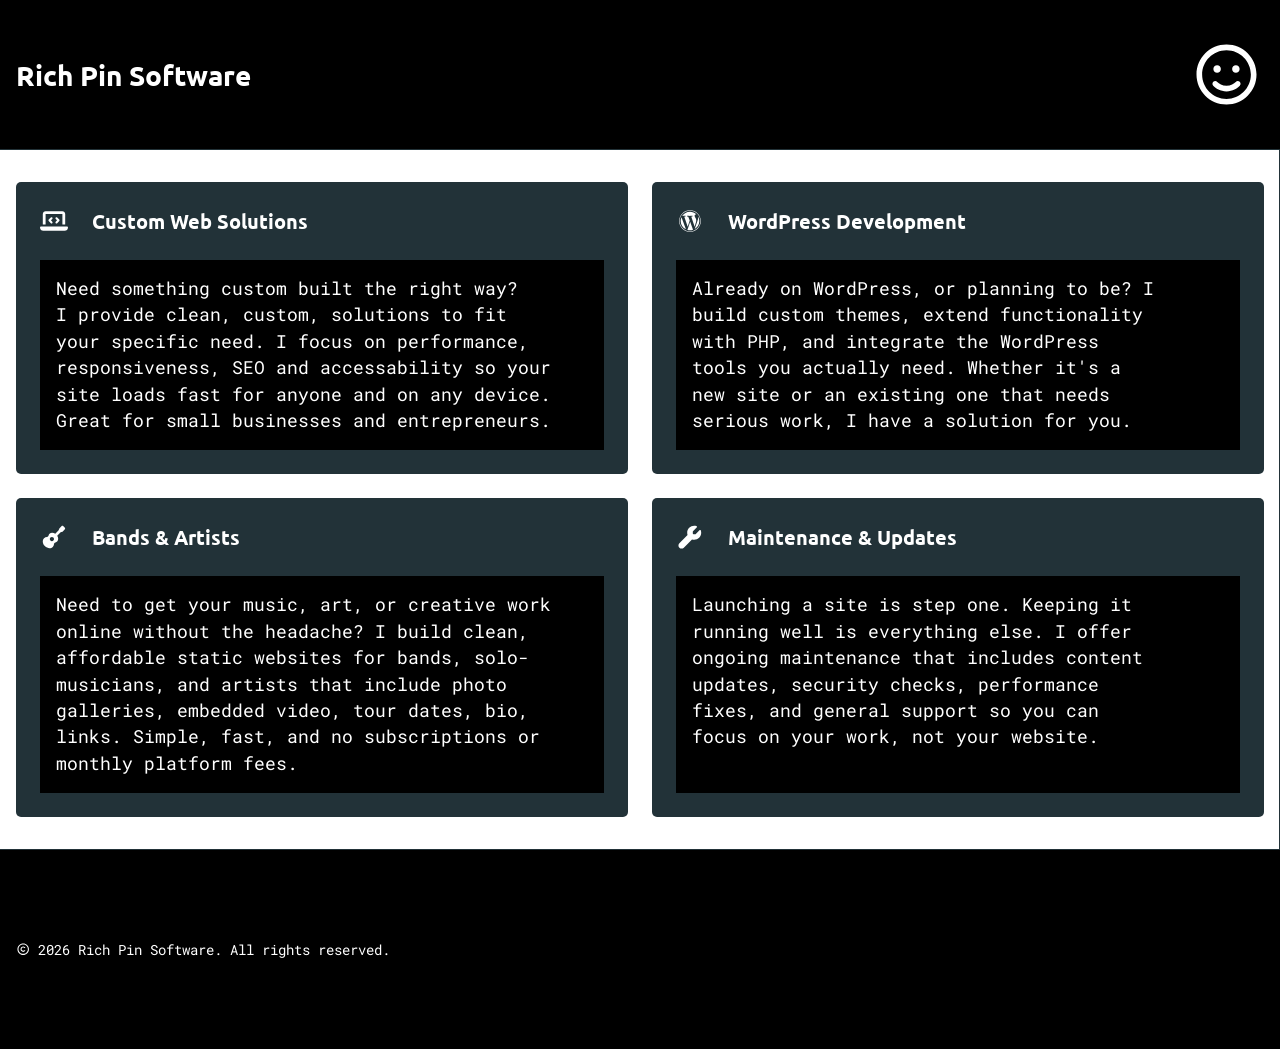
<file: index.html>
<!--
  * Copyright (c) 2026 Rich Pin Software. All rights reserved.
  *
  * Author: Richard Pinegar | Rich Pin Software
  * URL: https://richpinsoftware.com
  * Date: April 2026
  * Version: 1.0
  * Site Info: Rich Pin Software Official Website
  * Content: Home Page
-->

<!DOCTYPE html>
<html lang="en">
<head>
  <meta charset="UTF-8" />
  <meta name="viewport" content="width=device-width, initial-scale=1" />
  <meta name="description" content="Rich Pin Software — Premium Web Solutions from an experienced software developer." />
  <meta property="og:type" content="website" />
  <meta property="og:url" content="https://richpinsoftware.com/" />
  <meta property="og:title" content="Rich Pin Software" />
  <meta property="og:description" content="Rich Pin Software — Premium Web Solutions from an experienced software developer." />
  <meta property="og:image" content="https://richpinsoftware.com/assets/images/rich-pin-software_og-image.png" />
  <title>Rich Pin Software - Home</title><!-- page title -->
  <link rel="shortcut icon" href="/assets/images/favicon.ico" type="image/x-icon"><!-- favicon -->
  <link rel="stylesheet" href="/style.css" />
  <link rel="stylesheet" href="/assets/css/global.css">
  <link rel="stylesheet" href="/assets/css/fonts.css">
  <link rel="stylesheet" href="/assets/css/layout.css">
  <link rel="stylesheet" href="/assets/css/theme.css">
  <link rel="stylesheet" href="/assets/css/state.css">
</head>
<body>
  <header>
    <div class="wrapper">
      <h1>
        <a href="https://richpinsoftware.com">Rich Pin Software</a>
      </h1>
      <button 
        type="button"
        class="nav-button" 
        aria-controls="navigation_dropdown"
        aria-label="Menu"
        aria-expanded="false">
        <svg xmlns="http://www.w3.org/2000/svg" viewBox="0 0 640 640" aria-hidden="true" focusable="false">
          <!--!Font Awesome Free v7.2.0 by @fontawesome - https://fontawesome.com License - https://fontawesome.com/license/free Copyright 2026 Fonticons, Inc.-->
          <path d="M528 320C528 205.1 434.9 112 320 112C205.1 112 112 205.1 112 320C112 434.9 205.1 528 320 528C434.9 528 528 434.9 528 320zM64 320C64 178.6 178.6 64 320 64C461.4 64 576 178.6 576 320C576 461.4 461.4 576 320 576C178.6 576 64 461.4 64 320zM241.3 383.4C256.3 399 282.4 416 320 416C357.6 416 383.7 399 398.7 383.4C407.9 373.8 423.1 373.5 432.6 382.7C442.1 391.9 442.5 407.1 433.3 416.6C411.2 439.6 373.3 464 320 464C266.7 464 228.8 439.6 206.7 416.6C197.5 407 197.8 391.8 207.4 382.7C217 373.6 232.2 373.8 241.3 383.4zM208 272C208 254.3 222.3 240 240 240C257.7 240 272 254.3 272 272C272 289.7 257.7 304 240 304C222.3 304 208 289.7 208 272zM400 240C417.7 240 432 254.3 432 272C432 289.7 417.7 304 400 304C382.3 304 368 289.7 368 272C368 254.3 382.3 240 400 240z"/>
        </svg>
        <svg xmlns="http://www.w3.org/2000/svg" viewBox="0 0 640 640" aria-hidden="true" focusable="false">
          <!--!Font Awesome Free v7.2.0 by @fontawesome - https://fontawesome.com License - https://fontawesome.com/license/free Copyright 2026 Fonticons, Inc.-->
          <path d="M528 320C528 205.1 434.9 112 320 112C205.1 112 112 205.1 112 320C112 434.9 205.1 528 320 528C434.9 528 528 434.9 528 320zM64 320C64 178.6 178.6 64 320 64C461.4 64 576 178.6 576 320C576 461.4 461.4 576 320 576C178.6 576 64 461.4 64 320zM436.2 366.3C448 362.7 459.9 372.4 455.8 384.1C436 440 382.7 480.1 320 480.1C257.3 480.1 204 440.1 184.2 384.2C180.1 372.6 192 362.8 203.8 366.4C238.5 377 278 382.9 319.9 382.9C361.9 382.9 401.4 376.9 436.2 366.3zM240 244C224.5 244 212 256.5 212 272L212 280C212 291 203 300 192 300C181 300 172 291 172 280L172 272C172 234.4 202.4 204 240 204C277.6 204 308 234.4 308 272L308 280C308 291 299 300 288 300C277 300 268 291 268 280L268 272C268 256.5 255.5 244 240 244zM372 272L372 280C372 291 363 300 352 300C341 300 332 291 332 280L332 272C332 234.4 362.4 204 400 204C437.6 204 468 234.4 468 272L468 280C468 291 459 300 448 300C437 300 428 291 428 280L428 272C428 256.5 415.5 244 400 244C384.5 244 372 256.5 372 272z"/>
        </svg>
      </button>
    </div>
  </header>
  <main id="home">
    <div class="wrapper">
      <div class="card-grid">
        <article class="card">
          <svg xmlns="http://www.w3.org/2000/svg" viewBox="0 0 640 640">
            <!--!Font Awesome Free v7.2.0 by @fontawesome - https://fontawesome.com License - https://fontawesome.com/license/free Copyright 2026 Fonticons, Inc.-->
            <path d="M64 160C64 124.7 92.7 96 128 96L512 96C547.3 96 576 124.7 576 160L576 400L512 400L512 160L128 160L128 400L64 400L64 160zM0 467.2C0 456.6 8.6 448 19.2 448L620.8 448C631.4 448 640 456.6 640 467.2C640 509.6 605.6 544 563.2 544L76.8 544C34.4 544 0 509.6 0 467.2zM281 273L250 304L281 335C290.4 344.4 290.4 359.6 281 368.9C271.6 378.2 256.4 378.3 247.1 368.9L199.1 320.9C189.7 311.5 189.7 296.3 199.1 287L247.1 239C256.5 229.6 271.7 229.6 281 239C290.3 248.4 290.4 263.6 281 272.9zM393 239L441 287C450.4 296.4 450.4 311.6 441 320.9L393 368.9C383.6 378.3 368.4 378.3 359.1 368.9C349.8 359.5 349.7 344.3 359.1 335L390.1 304L359.1 273C349.7 263.6 349.7 248.4 359.1 239.1C368.5 229.8 383.7 229.7 393 239.1z"/>
          </svg>
          <h3>Custom Web Solutions</h3>
          <p>Need something custom built the right way? I provide clean, custom, solutions to fit your specific need. I focus on performance, responsiveness, SEO and accessability so your site loads fast for anyone and on any device. Great for small businesses and entrepreneurs.</p>
        </article>
        <article class="card">
          <svg xmlns="http://www.w3.org/2000/svg" viewBox="0 0 640 640">
            <!--!Font Awesome Free v7.2.0 by @fontawesome - https://fontawesome.com License - https://fontawesome.com/license/free Copyright 2026 Fonticons, Inc.-->
            <path d="M125.7 233.4L227.2 511.4C156.2 477 107.3 404.2 107.3 320C107.3 289.1 113.9 259.9 125.7 233.4zM463.6 309.3C463.6 283 454.2 264.8 446.1 250.6C435.3 233.1 425.2 218.2 425.2 200.7C425.2 181.1 440 162.9 460.9 162.9C461.8 162.9 462.7 163 463.7 163.1C425.8 128.4 375.4 107.2 320 107.2C245.7 107.2 180.3 145.3 142.2 203.1C147.2 203.3 151.9 203.4 155.9 203.4C178.1 203.4 212.6 200.7 212.6 200.7C224.1 200 225.4 216.9 214 218.2C214 218.2 202.5 219.5 189.7 220.2L267.2 450.6L313.8 311L280.7 220.2C269.2 219.5 258.4 218.2 258.4 218.2C246.9 217.5 248.3 200 259.7 200.7C259.7 200.7 294.8 203.4 315.7 203.4C337.9 203.4 372.4 200.7 372.4 200.7C383.9 200 385.2 216.9 373.8 218.2C373.8 218.2 362.3 219.5 349.5 220.2L426.4 448.9L447.6 378C456.6 348.6 463.6 327.5 463.6 309.3zM323.7 338.6L259.9 524.1C279 529.7 299.1 532.8 320 532.8C344.8 532.8 368.5 528.5 390.6 520.7C390 519.8 389.5 518.8 389.1 517.8L323.7 338.6zM506.7 217.9C507.6 224.7 508.1 231.9 508.1 239.8C508.1 261.4 504.1 285.6 491.9 316L426.9 503.9C490.2 467 532.7 398.5 532.7 320C532.7 283 523.3 248.2 506.7 217.9zM72 320C72 183 183 72 320 72C457 72 568 183 568 320C568 457 457 568 320 568C183 568 72 457 72 320zM556.6 320C556.6 189.3 450.7 83.4 320 83.4C189.3 83.4 83.4 189.3 83.4 320C83.4 450.7 189.3 556.6 320 556.6C450.7 556.6 556.6 450.7 556.6 320z"/>
          </svg>
          <h3>WordPress Development</h3>
          <p>Already on WordPress, or planning to be? I build custom themes, extend functionality with PHP, and integrate the WordPress tools you actually need. Whether it's a new site or an existing one that needs serious work, I have a solution for you.</p>
        </article>
        <article class="card">
          <svg xmlns="http://www.w3.org/2000/svg" viewBox="0 0 640 640">
            <!--!Font Awesome Free v7.2.0 by @fontawesome - https://fontawesome.com License - https://fontawesome.com/license/free Copyright 2026 Fonticons, Inc.-->
            <path d="M529 71C519.6 61.6 504.4 61.6 495.1 71L447 119C444.6 121.4 442.7 124.3 441.5 127.5L426.1 168.5L348.6 246.1C303.5 216.7 249.3 215.9 217.6 247.7C206.6 258.7 199.6 272.3 196.2 287.3C192.5 303.9 177.1 318 160.1 318.9C134.5 320.2 110.8 329.6 92.8 347.5C48 392.3 56.4 473.3 111.5 528.4C166.6 583.5 247.6 592 292.4 547.2C310.3 529.3 319.8 505.5 321 479.9C321.9 462.9 336 447.6 352.6 443.8C367.6 440.4 381.2 433.3 392.2 422.4C424 390.6 423.2 336.5 393.8 291.4L471.4 213.8L512.4 198.4C515.6 197.2 518.5 195.3 520.9 192.9L568.9 144.9C578.3 135.5 578.3 120.3 568.9 111L529 71zM272 320C298.5 320 320 341.5 320 368C320 394.5 298.5 416 272 416C245.5 416 224 394.5 224 368C224 341.5 245.5 320 272 320z"/>
          </svg>
          <h3>Bands & Artists</h3>
          <p>Need to get your music, art, or creative work online without the headache? I build clean, affordable static websites for bands, solo-musicians, and artists that include photo galleries, embedded video, tour dates, bio, links. Simple, fast, and no subscriptions or monthly platform fees.</p>
        </article>
        <article class="card">
          <svg xmlns="http://www.w3.org/2000/svg" viewBox="0 0 640 640">
            <!--!Font Awesome Free v7.2.0 by @fontawesome - https://fontawesome.com License - https://fontawesome.com/license/free Copyright 2026 Fonticons, Inc.-->
            <path d="M541.4 162.6C549 155 561.7 156.9 565.5 166.9C572.3 184.6 576 203.9 576 224C576 312.4 504.4 384 416 384C398.5 384 381.6 381.2 365.8 376L178.9 562.9C150.8 591 105.2 591 77.1 562.9C49 534.8 49 489.2 77.1 461.1L264 274.2C258.8 258.4 256 241.6 256 224C256 135.6 327.6 64 416 64C436.1 64 455.4 67.7 473.1 74.5C483.1 78.3 484.9 91 477.4 98.6L388.7 187.3C385.7 190.3 384 194.4 384 198.6L384 240C384 248.8 391.2 256 400 256L441.4 256C445.6 256 449.7 254.3 452.7 251.3L541.4 162.6z"/>
          </svg>
          <h3>Maintenance & Updates</h3>
          <p>Launching a site is step one. Keeping it running well is everything else. I offer ongoing maintenance that includes content updates, security checks, performance fixes, and general support so you can focus on your work, not your website.</p>
        </article>
      </div>
    </div>
    <nav aria-label="Main Navigation">
      <ul class="nav-links" id="navigation_dropdown">
        <li><a href="/about-me/">About Me</a></li>
        <li><a href="/portfolio/">Portfolio</a></li>
        <li><a href="/services/">Services</a></li>
        <li><a href="/contact-me/">Contact Me</a></li>
      </ul>
    </nav>
  </main>
  <footer>
    <div class="wrapper">
      <p>
        <svg xmlns="http://www.w3.org/2000/svg" viewBox="0 0 640 640" aria-hidden="true" focusable="false">
          <!--!Font Awesome Free v7.2.0 by @fontawesome - https://fontawesome.com License - https://fontawesome.com/license/free Copyright 2026 Fonticons, Inc.-->
          <path d="M320 112C434.9 112 528 205.1 528 320C528 434.9 434.9 528 320 528C205.1 528 112 434.9 112 320C112 205.1 205.1 112 320 112zM320 576C461.4 576 576 461.4 576 320C576 178.6 461.4 64 320 64C178.6 64 64 178.6 64 320C64 461.4 178.6 576 320 576zM269.1 370.9C241 342.8 241 297.2 269.1 269.1C297.2 241 342.8 241 370.9 269.1C380.3 278.5 395.5 278.5 404.8 269.1C414.1 259.7 414.2 244.5 404.8 235.2C357.9 188.3 282 188.3 235.1 235.2C188.2 282.1 188.2 358 235.1 404.9C282 451.8 357.9 451.8 404.8 404.9C414.2 395.5 414.2 380.3 404.8 371C395.4 361.7 380.2 361.6 370.9 371C342.8 399.1 297.2 399.1 269.1 371z"/>
        </svg><!-- Copyright Icon | Copyright in span for accessibility-->
        <small><span style="display:none;">&copy;</span>2026 Rich Pin Software.</small>
        <small>All rights reserved.</small>
      </p>
    </div>
  </footer>
  <script type="module" src="/assets/js/main.js" defer></script>
</body>
</html>
</file>
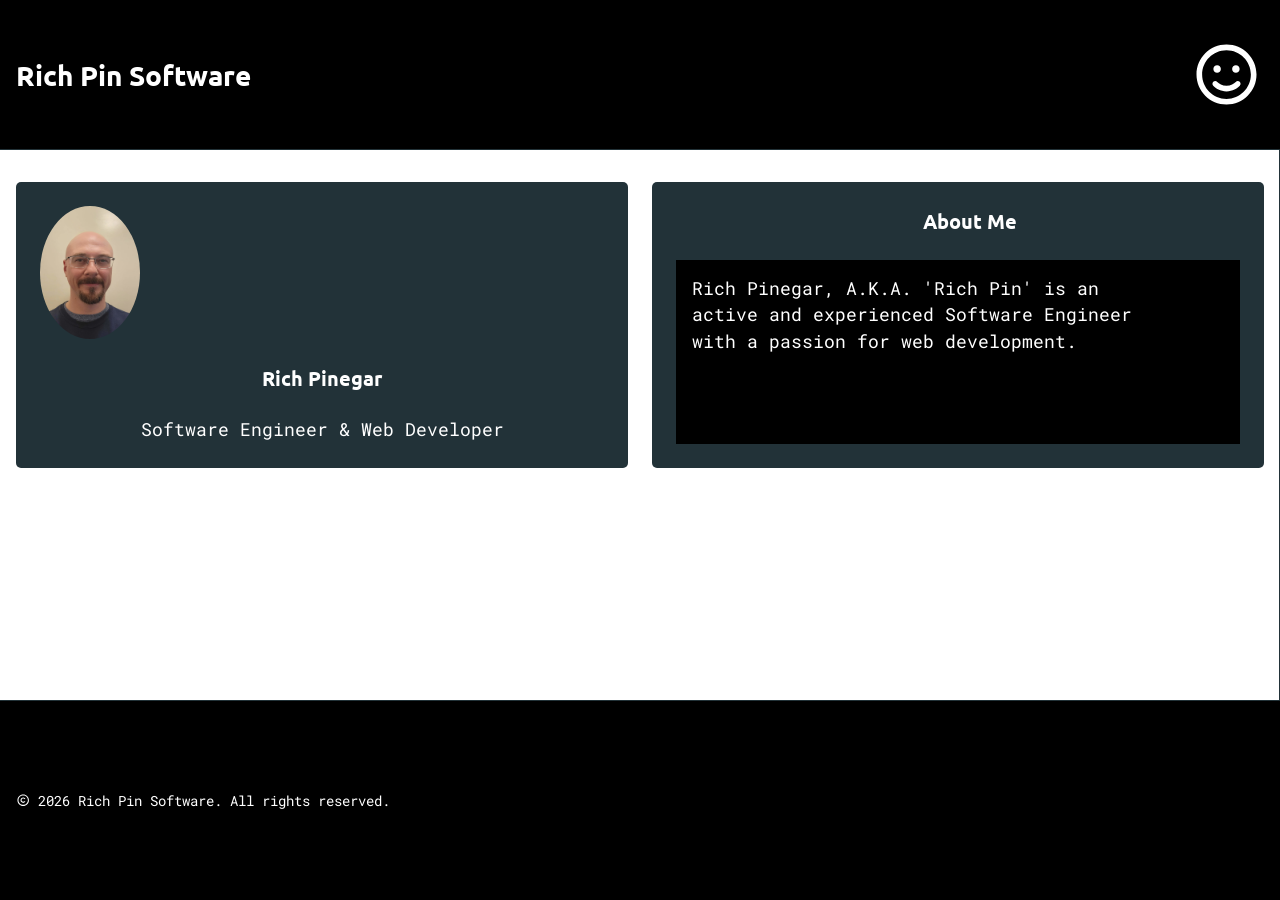
<file: about-me/index.html>
<!--
  * Copyright (c) 2026 Rich Pin Software. All rights reserved.
  *
  * Author: Richard Pinegar | Rich Pin Software
  * URL: https://richpinsoftware.com
  * Date: April 2026
  * Version: 1.0
  * Site Info: Rich Pin Software Official Website
  * Content: About-Me Page
-->

<!DOCTYPE html>
<html lang="en">
<head>
  <meta charset="UTF-8" />
  <meta name="viewport" content="width=device-width, initial-scale=1" />
  <meta name="description" content="Rich Pin Software — Premium Web Solutions from an experienced software developer." />
  <meta property="og:type" content="website" />
  <meta property="og:url" content="https://richpinsoftware.com/" />
  <meta property="og:title" content="Rich Pin Software" />
  <meta property="og:description" content="Rich Pin Software — Premium Web Solutions from an experienced software developer." />
  <meta property="og:image" content="https://richpinsoftware.com/assets/images/rich-pin-software_og-image.png" />
  <title>Rich Pin Software - About Me</title><!-- page title -->
  <link rel="shortcut icon" href="/assets/images/favicon.ico" type="image/x-icon"><!-- favicon -->
  <link rel="stylesheet" href="/style.css" />
  <link rel="stylesheet" href="/assets/css/global.css">
  <link rel="stylesheet" href="/assets/css/fonts.css">
  <link rel="stylesheet" href="/assets/css/layout.css">
  <link rel="stylesheet" href="/assets/css/theme.css">
  <link rel="stylesheet" href="/assets/css/state.css">
</head>
<body>
  <header>
    <div class="wrapper">
      <h1><a href="https://richpinsoftware.com">Rich Pin Software</a></h1>
      <button 
        type="button"
        class="nav-button" 
        aria-controls="navigation_dropdown"
        aria-label="Menu"
        aria-expanded="false">
        <svg xmlns="http://www.w3.org/2000/svg" viewBox="0 0 640 640" aria-hidden="true" focusable="false">
          <!--!Font Awesome Free v7.2.0 by @fontawesome - https://fontawesome.com License - https://fontawesome.com/license/free Copyright 2026 Fonticons, Inc.-->
          <path d="M528 320C528 205.1 434.9 112 320 112C205.1 112 112 205.1 112 320C112 434.9 205.1 528 320 528C434.9 528 528 434.9 528 320zM64 320C64 178.6 178.6 64 320 64C461.4 64 576 178.6 576 320C576 461.4 461.4 576 320 576C178.6 576 64 461.4 64 320zM241.3 383.4C256.3 399 282.4 416 320 416C357.6 416 383.7 399 398.7 383.4C407.9 373.8 423.1 373.5 432.6 382.7C442.1 391.9 442.5 407.1 433.3 416.6C411.2 439.6 373.3 464 320 464C266.7 464 228.8 439.6 206.7 416.6C197.5 407 197.8 391.8 207.4 382.7C217 373.6 232.2 373.8 241.3 383.4zM208 272C208 254.3 222.3 240 240 240C257.7 240 272 254.3 272 272C272 289.7 257.7 304 240 304C222.3 304 208 289.7 208 272zM400 240C417.7 240 432 254.3 432 272C432 289.7 417.7 304 400 304C382.3 304 368 289.7 368 272C368 254.3 382.3 240 400 240z"/>
        </svg>
        <svg xmlns="http://www.w3.org/2000/svg" viewBox="0 0 640 640" aria-hidden="true" focusable="false">
          <!--!Font Awesome Free v7.2.0 by @fontawesome - https://fontawesome.com License - https://fontawesome.com/license/free Copyright 2026 Fonticons, Inc.-->
          <path d="M528 320C528 205.1 434.9 112 320 112C205.1 112 112 205.1 112 320C112 434.9 205.1 528 320 528C434.9 528 528 434.9 528 320zM64 320C64 178.6 178.6 64 320 64C461.4 64 576 178.6 576 320C576 461.4 461.4 576 320 576C178.6 576 64 461.4 64 320zM436.2 366.3C448 362.7 459.9 372.4 455.8 384.1C436 440 382.7 480.1 320 480.1C257.3 480.1 204 440.1 184.2 384.2C180.1 372.6 192 362.8 203.8 366.4C238.5 377 278 382.9 319.9 382.9C361.9 382.9 401.4 376.9 436.2 366.3zM240 244C224.5 244 212 256.5 212 272L212 280C212 291 203 300 192 300C181 300 172 291 172 280L172 272C172 234.4 202.4 204 240 204C277.6 204 308 234.4 308 272L308 280C308 291 299 300 288 300C277 300 268 291 268 280L268 272C268 256.5 255.5 244 240 244zM372 272L372 280C372 291 363 300 352 300C341 300 332 291 332 280L332 272C332 234.4 362.4 204 400 204C437.6 204 468 234.4 468 272L468 280C468 291 459 300 448 300C437 300 428 291 428 280L428 272C428 256.5 415.5 244 400 244C384.5 244 372 256.5 372 272z"/>
        </svg>
      </button>
    </div>
  </header>
  <main id="about-me">
    <div class="wrapper">
      <div class="card-grid">
        <section class="card">
          <div class="profile-img-wrapper">
            <img src="/assets/images/richpin-profile.webp" alt="Profile Picture">
          </div>
          <h3>Rich Pinegar</h3>
          <h6>Software Engineer & Web Developer</h6>
        </section>
        <article class="card">
          <h3>About Me</h3>
          <p>Rich Pinegar, A.K.A. 'Rich Pin' is an active and experienced Software Engineer with a passion for web development. </p>
        </article>
      </div>
    </div>
    <nav aria-label="Main Navigation">
      <ul class="nav-links" id="navigation_dropdown">
        <li><a href="/">Home</a></li>
        <li><a href="/portfolio/">Portfolio</a></li>
        <li><a href="/services/">Services</a></li>
        <li><a href="/contact-me/">Contact Me</a></li>
      </ul>
    </nav>
  </main>
  <footer>
    <div class="wrapper">
      <p>
        <svg xmlns="http://www.w3.org/2000/svg" viewBox="0 0 640 640" aria-hidden="true" focusable="false">
          <!--!Font Awesome Free v7.2.0 by @fontawesome - https://fontawesome.com License - https://fontawesome.com/license/free Copyright 2026 Fonticons, Inc.-->
          <path d="M320 112C434.9 112 528 205.1 528 320C528 434.9 434.9 528 320 528C205.1 528 112 434.9 112 320C112 205.1 205.1 112 320 112zM320 576C461.4 576 576 461.4 576 320C576 178.6 461.4 64 320 64C178.6 64 64 178.6 64 320C64 461.4 178.6 576 320 576zM269.1 370.9C241 342.8 241 297.2 269.1 269.1C297.2 241 342.8 241 370.9 269.1C380.3 278.5 395.5 278.5 404.8 269.1C414.1 259.7 414.2 244.5 404.8 235.2C357.9 188.3 282 188.3 235.1 235.2C188.2 282.1 188.2 358 235.1 404.9C282 451.8 357.9 451.8 404.8 404.9C414.2 395.5 414.2 380.3 404.8 371C395.4 361.7 380.2 361.6 370.9 371C342.8 399.1 297.2 399.1 269.1 371z"/>
        </svg><!-- copyright icon -->
        <small><span style="display:none;">&copy;</span>2026 Rich Pin Software.</small><!-- copyright in span for screen readers -->
        <small>All rights reserved.</small>
      </p>
    </div>
  </footer>
  <script type="module" src="/assets/js/main.js" defer></script>
</body>
</html>
</file>
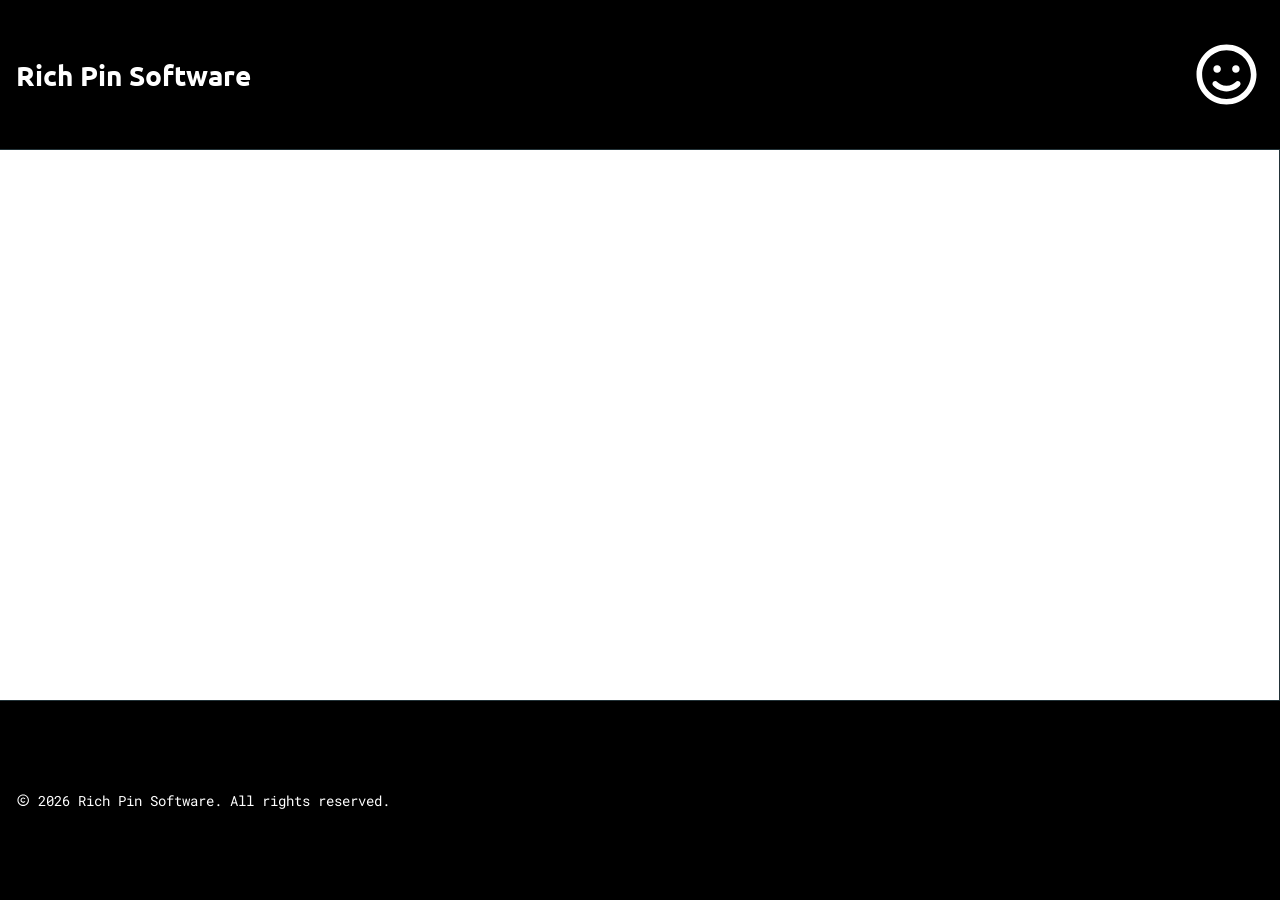
<file: contact-me/index.html>
<!--
  * Copyright (c) 2026 Rich Pin Software. All rights reserved.
  *
  * Author: Richard Pinegar | Rich Pin Software
  * URL: https://richpinsoftware.com
  * Date: April 2026
  * Version: 1.0
  * Site Info: Rich Pin Software Official Website
  * Content: Contact-Me Page
-->

<!DOCTYPE html>
<html lang="en">
<head>
  <meta charset="UTF-8" />
  <meta name="viewport" content="width=device-width, initial-scale=1" />
  <meta name="description" content="Rich Pin Software — Premium Web Solutions from an experienced software developer." />
  <!-- SEO / Social Share -->
  <meta property="og:type" content="website" />
  <meta property="og:url" content="https://richpinsoftware.com/" />
  <meta property="og:title" content="Rich Pin Software" />
  <meta property="og:description" content="Rich Pin Software — Premium Web Solutions from an experienced software developer." />
  <meta property="og:image" content="https://richpinsoftware.com/assets/images/rich-pin-software_og-image.png" />
  <!-- Site Title -->
  <title>Rich Pin Software</title>
  <!-- Favicon -->
   <link rel="shortcut icon" href="/assets/images/favicon.ico" type="image/x-icon">
  <!-- Stylesheets -->
  <link rel="stylesheet" href="/style.css" />
  <link rel="stylesheet" href="/assets/css/global.css">
  <link rel="stylesheet" href="/assets/css/fonts.css">
  <link rel="stylesheet" href="/assets/css/layout.css">
  <link rel="stylesheet" href="/assets/css/theme.css">
  <link rel="stylesheet" href="/assets/css/state.css">
</head>
<body>
  <header>
    <div class="wrapper">
      <h1>
        <a href="https://richpinsoftware.com">Rich Pin Software</a>
      </h1>
      <button 
        type="button"
        class="nav-button" 
        aria-controls="navigation_dropdown"
        aria-label="Menu"
        aria-expanded="false">
        <svg xmlns="http://www.w3.org/2000/svg" viewBox="0 0 640 640" aria-hidden="true" focusable="false">
          <!--!Font Awesome Free v7.2.0 by @fontawesome - https://fontawesome.com License - https://fontawesome.com/license/free Copyright 2026 Fonticons, Inc.-->
          <path d="M528 320C528 205.1 434.9 112 320 112C205.1 112 112 205.1 112 320C112 434.9 205.1 528 320 528C434.9 528 528 434.9 528 320zM64 320C64 178.6 178.6 64 320 64C461.4 64 576 178.6 576 320C576 461.4 461.4 576 320 576C178.6 576 64 461.4 64 320zM241.3 383.4C256.3 399 282.4 416 320 416C357.6 416 383.7 399 398.7 383.4C407.9 373.8 423.1 373.5 432.6 382.7C442.1 391.9 442.5 407.1 433.3 416.6C411.2 439.6 373.3 464 320 464C266.7 464 228.8 439.6 206.7 416.6C197.5 407 197.8 391.8 207.4 382.7C217 373.6 232.2 373.8 241.3 383.4zM208 272C208 254.3 222.3 240 240 240C257.7 240 272 254.3 272 272C272 289.7 257.7 304 240 304C222.3 304 208 289.7 208 272zM400 240C417.7 240 432 254.3 432 272C432 289.7 417.7 304 400 304C382.3 304 368 289.7 368 272C368 254.3 382.3 240 400 240z"/>
        </svg>
        <svg xmlns="http://www.w3.org/2000/svg" viewBox="0 0 640 640" aria-hidden="true" focusable="false">
          <!--!Font Awesome Free v7.2.0 by @fontawesome - https://fontawesome.com License - https://fontawesome.com/license/free Copyright 2026 Fonticons, Inc.-->
          <path d="M528 320C528 205.1 434.9 112 320 112C205.1 112 112 205.1 112 320C112 434.9 205.1 528 320 528C434.9 528 528 434.9 528 320zM64 320C64 178.6 178.6 64 320 64C461.4 64 576 178.6 576 320C576 461.4 461.4 576 320 576C178.6 576 64 461.4 64 320zM436.2 366.3C448 362.7 459.9 372.4 455.8 384.1C436 440 382.7 480.1 320 480.1C257.3 480.1 204 440.1 184.2 384.2C180.1 372.6 192 362.8 203.8 366.4C238.5 377 278 382.9 319.9 382.9C361.9 382.9 401.4 376.9 436.2 366.3zM240 244C224.5 244 212 256.5 212 272L212 280C212 291 203 300 192 300C181 300 172 291 172 280L172 272C172 234.4 202.4 204 240 204C277.6 204 308 234.4 308 272L308 280C308 291 299 300 288 300C277 300 268 291 268 280L268 272C268 256.5 255.5 244 240 244zM372 272L372 280C372 291 363 300 352 300C341 300 332 291 332 280L332 272C332 234.4 362.4 204 400 204C437.6 204 468 234.4 468 272L468 280C468 291 459 300 448 300C437 300 428 291 428 280L428 272C428 256.5 415.5 244 400 244C384.5 244 372 256.5 372 272z"/>
        </svg>
      </button>
    </div>
  </header>
  <main>
    <div class="wrapper">
      
    </div>
    <nav aria-label="Main Navigation">
      <ul class="nav-links" id="navigation_dropdown">
        <li><a href="/">Home</a></li>
        <li><a href="/about-me/">About Me</a></li>
        <li><a href="/portfolio/">Portfolio</a></li>
        <li><a href="/services/">Services</a></li>
      </ul>
    </nav>
  </main>
  <footer>
    <div class="wrapper">
      <p>
        <svg xmlns="http://www.w3.org/2000/svg" viewBox="0 0 640 640" aria-hidden="true" focusable="false">
          <!--!Font Awesome Free v7.2.0 by @fontawesome - https://fontawesome.com License - https://fontawesome.com/license/free Copyright 2026 Fonticons, Inc.-->
          <path d="M320 112C434.9 112 528 205.1 528 320C528 434.9 434.9 528 320 528C205.1 528 112 434.9 112 320C112 205.1 205.1 112 320 112zM320 576C461.4 576 576 461.4 576 320C576 178.6 461.4 64 320 64C178.6 64 64 178.6 64 320C64 461.4 178.6 576 320 576zM269.1 370.9C241 342.8 241 297.2 269.1 269.1C297.2 241 342.8 241 370.9 269.1C380.3 278.5 395.5 278.5 404.8 269.1C414.1 259.7 414.2 244.5 404.8 235.2C357.9 188.3 282 188.3 235.1 235.2C188.2 282.1 188.2 358 235.1 404.9C282 451.8 357.9 451.8 404.8 404.9C414.2 395.5 414.2 380.3 404.8 371C395.4 361.7 380.2 361.6 370.9 371C342.8 399.1 297.2 399.1 269.1 371z"/>
        </svg><!-- Copyright Icon | Copyright in span for accessibility-->
        <small><span style="display:none;">&copy;</span>2026 Rich Pin Software.</small>
        <small>All rights reserved.</small>
      </p>
    </div>
  </footer>
  <script type="module" src="/assets/js/main.js" defer></script>
</body>
</html>
</file>
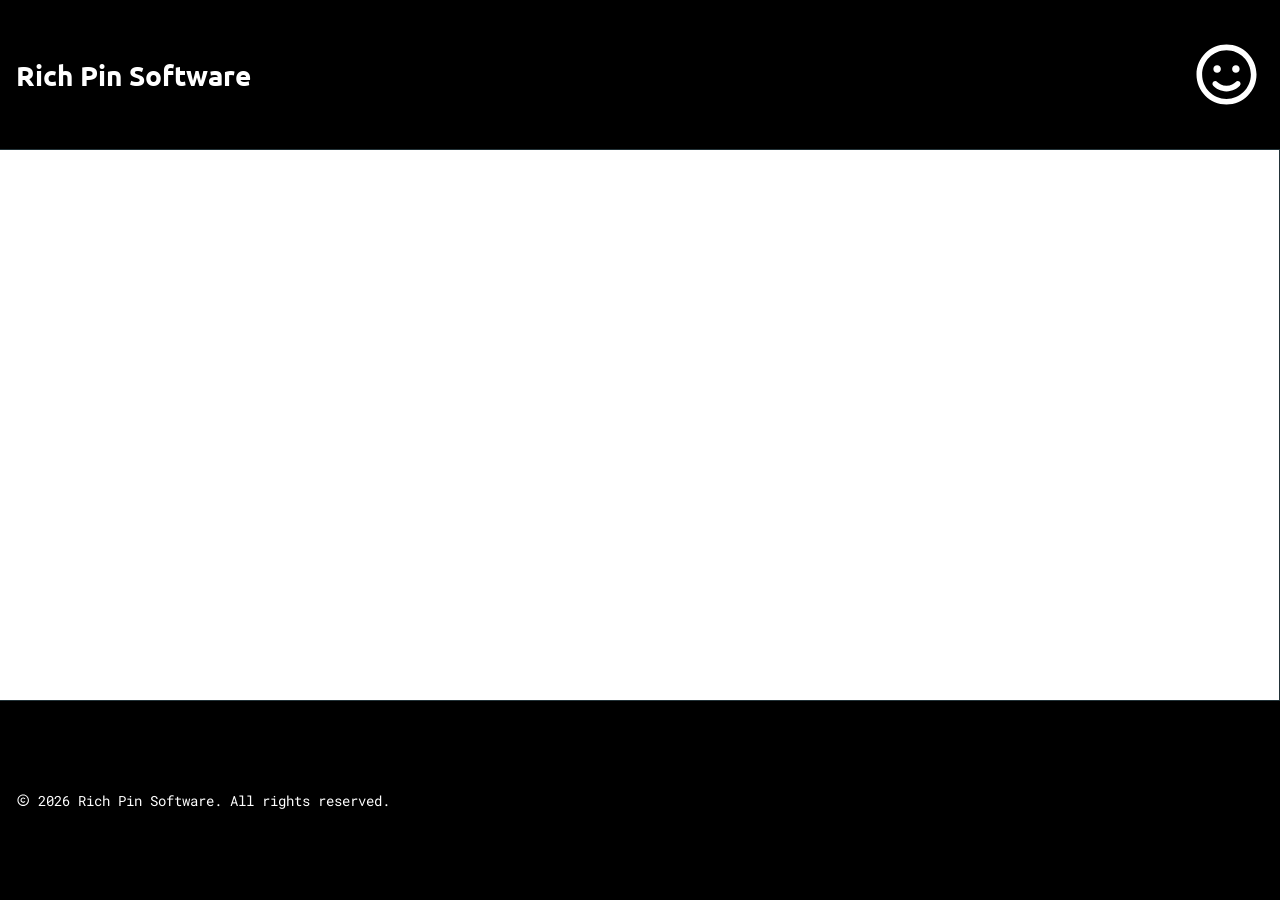
<file: portfolio/index.html>
<!--
  * Copyright (c) 2026 Rich Pin Software. All rights reserved.
  *
  * Author: Richard Pinegar | Rich Pin Software
  * URL: https://richpinsoftware.com
  * Date: April 2026
  * Version: 1.0
  * Site Info: Rich Pin Software Official Website
  * Content: Portfolio Page
-->

<!DOCTYPE html>
<html lang="en">
<head>
  <meta charset="UTF-8" />
  <meta name="viewport" content="width=device-width, initial-scale=1" />
  <meta name="description" content="Rich Pin Software — Premium Web Solutions from an experienced software developer." />
  <!-- SEO / Social Share -->
  <meta property="og:type" content="website" />
  <meta property="og:url" content="https://richpinsoftware.com/" />
  <meta property="og:title" content="Rich Pin Software" />
  <meta property="og:description" content="Rich Pin Software — Premium Web Solutions from an experienced software developer." />
  <meta property="og:image" content="https://richpinsoftware.com/assets/images/rich-pin-software_og-image.png" />
  <!-- Site Title -->
  <title>Rich Pin Software</title>
  <!-- Favicon -->
   <link rel="shortcut icon" href="/assets/images/favicon.ico" type="image/x-icon">
  <!-- Stylesheets -->
  <link rel="stylesheet" href="/style.css" />
  <link rel="stylesheet" href="/assets/css/global.css">
  <link rel="stylesheet" href="/assets/css/fonts.css">
  <link rel="stylesheet" href="/assets/css/layout.css">
  <link rel="stylesheet" href="/assets/css/theme.css">
  <link rel="stylesheet" href="/assets/css/state.css">
</head>
<body>
  <header>
    <div class="wrapper">
      <h1>
        <a href="https://richpinsoftware.com">Rich Pin Software</a>
      </h1>
      <button 
        type="button"
        class="nav-button" 
        aria-controls="navigation_dropdown"
        aria-label="Menu"
        aria-expanded="false">
        <svg xmlns="http://www.w3.org/2000/svg" viewBox="0 0 640 640" aria-hidden="true" focusable="false">
          <!--!Font Awesome Free v7.2.0 by @fontawesome - https://fontawesome.com License - https://fontawesome.com/license/free Copyright 2026 Fonticons, Inc.-->
          <path d="M528 320C528 205.1 434.9 112 320 112C205.1 112 112 205.1 112 320C112 434.9 205.1 528 320 528C434.9 528 528 434.9 528 320zM64 320C64 178.6 178.6 64 320 64C461.4 64 576 178.6 576 320C576 461.4 461.4 576 320 576C178.6 576 64 461.4 64 320zM241.3 383.4C256.3 399 282.4 416 320 416C357.6 416 383.7 399 398.7 383.4C407.9 373.8 423.1 373.5 432.6 382.7C442.1 391.9 442.5 407.1 433.3 416.6C411.2 439.6 373.3 464 320 464C266.7 464 228.8 439.6 206.7 416.6C197.5 407 197.8 391.8 207.4 382.7C217 373.6 232.2 373.8 241.3 383.4zM208 272C208 254.3 222.3 240 240 240C257.7 240 272 254.3 272 272C272 289.7 257.7 304 240 304C222.3 304 208 289.7 208 272zM400 240C417.7 240 432 254.3 432 272C432 289.7 417.7 304 400 304C382.3 304 368 289.7 368 272C368 254.3 382.3 240 400 240z"/>
        </svg>
        <svg xmlns="http://www.w3.org/2000/svg" viewBox="0 0 640 640" aria-hidden="true" focusable="false">
          <!--!Font Awesome Free v7.2.0 by @fontawesome - https://fontawesome.com License - https://fontawesome.com/license/free Copyright 2026 Fonticons, Inc.-->
          <path d="M528 320C528 205.1 434.9 112 320 112C205.1 112 112 205.1 112 320C112 434.9 205.1 528 320 528C434.9 528 528 434.9 528 320zM64 320C64 178.6 178.6 64 320 64C461.4 64 576 178.6 576 320C576 461.4 461.4 576 320 576C178.6 576 64 461.4 64 320zM436.2 366.3C448 362.7 459.9 372.4 455.8 384.1C436 440 382.7 480.1 320 480.1C257.3 480.1 204 440.1 184.2 384.2C180.1 372.6 192 362.8 203.8 366.4C238.5 377 278 382.9 319.9 382.9C361.9 382.9 401.4 376.9 436.2 366.3zM240 244C224.5 244 212 256.5 212 272L212 280C212 291 203 300 192 300C181 300 172 291 172 280L172 272C172 234.4 202.4 204 240 204C277.6 204 308 234.4 308 272L308 280C308 291 299 300 288 300C277 300 268 291 268 280L268 272C268 256.5 255.5 244 240 244zM372 272L372 280C372 291 363 300 352 300C341 300 332 291 332 280L332 272C332 234.4 362.4 204 400 204C437.6 204 468 234.4 468 272L468 280C468 291 459 300 448 300C437 300 428 291 428 280L428 272C428 256.5 415.5 244 400 244C384.5 244 372 256.5 372 272z"/>
        </svg>
      </button>
    </div>
  </header>
  <main>
    <div class="wrapper">
      
    </div>
    <nav aria-label="Main Navigation">
      <ul class="nav-links" id="navigation_dropdown">
        <li><a href="/">Home</a></li>
        <li><a href="/about-me/">About Me</a></li>
        <li><a href="/services/">Services</a></li>
        <li><a href="/contact-me/">Contact Me</a></li>
      </ul>
    </nav>
  </main>
  <footer>
    <div class="wrapper">
      <p>
        <svg xmlns="http://www.w3.org/2000/svg" viewBox="0 0 640 640" aria-hidden="true" focusable="false">
          <!--!Font Awesome Free v7.2.0 by @fontawesome - https://fontawesome.com License - https://fontawesome.com/license/free Copyright 2026 Fonticons, Inc.-->
          <path d="M320 112C434.9 112 528 205.1 528 320C528 434.9 434.9 528 320 528C205.1 528 112 434.9 112 320C112 205.1 205.1 112 320 112zM320 576C461.4 576 576 461.4 576 320C576 178.6 461.4 64 320 64C178.6 64 64 178.6 64 320C64 461.4 178.6 576 320 576zM269.1 370.9C241 342.8 241 297.2 269.1 269.1C297.2 241 342.8 241 370.9 269.1C380.3 278.5 395.5 278.5 404.8 269.1C414.1 259.7 414.2 244.5 404.8 235.2C357.9 188.3 282 188.3 235.1 235.2C188.2 282.1 188.2 358 235.1 404.9C282 451.8 357.9 451.8 404.8 404.9C414.2 395.5 414.2 380.3 404.8 371C395.4 361.7 380.2 361.6 370.9 371C342.8 399.1 297.2 399.1 269.1 371z"/>
        </svg><!-- Copyright Icon | Copyright in span for accessibility-->
        <small><span style="display:none;">&copy;</span>2026 Rich Pin Software.</small>
        <small>All rights reserved.</small>
      </p>
    </div>
  </footer>
  <script type="module" src="/assets/js/main.js" defer></script>
</body>
</html>
</file>
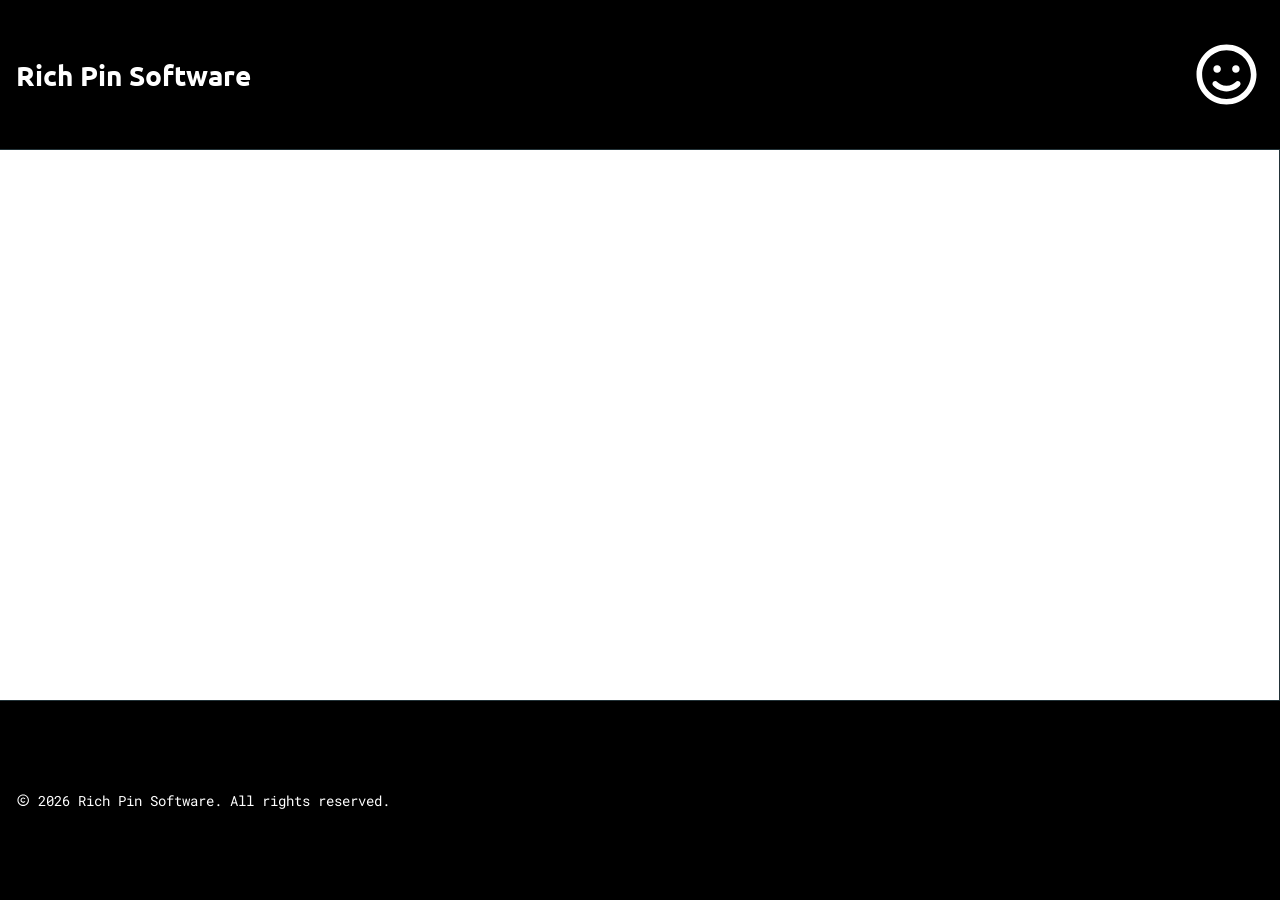
<file: services/index.html>
<!--
  * Copyright (c) 2026 Rich Pin Software. All rights reserved.
  *
  * Author: Richard Pinegar | Rich Pin Software
  * URL: https://richpinsoftware.com
  * Date: April 2026
  * Version: 1.0
  * Site Info: Rich Pin Software Official Website
  * Content: Services Page
-->

<!DOCTYPE html>
<html lang="en">
<head>
  <meta charset="UTF-8" />
  <meta name="viewport" content="width=device-width, initial-scale=1" />
  <meta name="description" content="Rich Pin Software — Premium Web Solutions from an experienced software developer." />
  <!-- SEO / Social Share -->
  <meta property="og:type" content="website" />
  <meta property="og:url" content="https://richpinsoftware.com/" />
  <meta property="og:title" content="Rich Pin Software" />
  <meta property="og:description" content="Rich Pin Software — Premium Web Solutions from an experienced software developer." />
  <meta property="og:image" content="https://richpinsoftware.com/assets/images/rich-pin-software_og-image.png" />
  <!-- Site Title -->
  <title>Rich Pin Software</title>
  <!-- Favicon -->
   <link rel="shortcut icon" href="/assets/images/favicon.ico" type="image/x-icon">
  <!-- Stylesheets -->
  <link rel="stylesheet" href="/style.css" />
  <link rel="stylesheet" href="/assets/css/global.css">
  <link rel="stylesheet" href="/assets/css/fonts.css">
  <link rel="stylesheet" href="/assets/css/layout.css">
  <link rel="stylesheet" href="/assets/css/theme.css">
  <link rel="stylesheet" href="/assets/css/state.css">
</head>
<body>
  <header>
    <div class="wrapper">
      <h1>
        <a href="https://richpinsoftware.com">Rich Pin Software</a>
      </h1>
      <button 
        type="button"
        class="nav-button" 
        aria-controls="navigation_dropdown"
        aria-label="Menu"
        aria-expanded="false">
        <svg xmlns="http://www.w3.org/2000/svg" viewBox="0 0 640 640" aria-hidden="true" focusable="false">
          <!--!Font Awesome Free v7.2.0 by @fontawesome - https://fontawesome.com License - https://fontawesome.com/license/free Copyright 2026 Fonticons, Inc.-->
          <path d="M528 320C528 205.1 434.9 112 320 112C205.1 112 112 205.1 112 320C112 434.9 205.1 528 320 528C434.9 528 528 434.9 528 320zM64 320C64 178.6 178.6 64 320 64C461.4 64 576 178.6 576 320C576 461.4 461.4 576 320 576C178.6 576 64 461.4 64 320zM241.3 383.4C256.3 399 282.4 416 320 416C357.6 416 383.7 399 398.7 383.4C407.9 373.8 423.1 373.5 432.6 382.7C442.1 391.9 442.5 407.1 433.3 416.6C411.2 439.6 373.3 464 320 464C266.7 464 228.8 439.6 206.7 416.6C197.5 407 197.8 391.8 207.4 382.7C217 373.6 232.2 373.8 241.3 383.4zM208 272C208 254.3 222.3 240 240 240C257.7 240 272 254.3 272 272C272 289.7 257.7 304 240 304C222.3 304 208 289.7 208 272zM400 240C417.7 240 432 254.3 432 272C432 289.7 417.7 304 400 304C382.3 304 368 289.7 368 272C368 254.3 382.3 240 400 240z"/>
        </svg>
        <svg xmlns="http://www.w3.org/2000/svg" viewBox="0 0 640 640" aria-hidden="true" focusable="false">
          <!--!Font Awesome Free v7.2.0 by @fontawesome - https://fontawesome.com License - https://fontawesome.com/license/free Copyright 2026 Fonticons, Inc.-->
          <path d="M528 320C528 205.1 434.9 112 320 112C205.1 112 112 205.1 112 320C112 434.9 205.1 528 320 528C434.9 528 528 434.9 528 320zM64 320C64 178.6 178.6 64 320 64C461.4 64 576 178.6 576 320C576 461.4 461.4 576 320 576C178.6 576 64 461.4 64 320zM436.2 366.3C448 362.7 459.9 372.4 455.8 384.1C436 440 382.7 480.1 320 480.1C257.3 480.1 204 440.1 184.2 384.2C180.1 372.6 192 362.8 203.8 366.4C238.5 377 278 382.9 319.9 382.9C361.9 382.9 401.4 376.9 436.2 366.3zM240 244C224.5 244 212 256.5 212 272L212 280C212 291 203 300 192 300C181 300 172 291 172 280L172 272C172 234.4 202.4 204 240 204C277.6 204 308 234.4 308 272L308 280C308 291 299 300 288 300C277 300 268 291 268 280L268 272C268 256.5 255.5 244 240 244zM372 272L372 280C372 291 363 300 352 300C341 300 332 291 332 280L332 272C332 234.4 362.4 204 400 204C437.6 204 468 234.4 468 272L468 280C468 291 459 300 448 300C437 300 428 291 428 280L428 272C428 256.5 415.5 244 400 244C384.5 244 372 256.5 372 272z"/>
        </svg>
      </button>
    </div>
  </header>
  <main>
    <div class="wrapper">
      
    </div>
    <nav aria-label="Main Navigation">
      <ul class="nav-links" id="navigation_dropdown">
        <li><a href="/">Home</a></li>
        <li><a href="/about-me/">About Me</a></li>
        <li><a href="/portfolio/">Portfolio</a></li>
        <li><a href="/contact-me/">Contact Me</a></li>
      </ul>
    </nav>
  </main>
  <footer>
    <div class="wrapper">
      <p>
        <svg xmlns="http://www.w3.org/2000/svg" viewBox="0 0 640 640" aria-hidden="true" focusable="false">
          <!--!Font Awesome Free v7.2.0 by @fontawesome - https://fontawesome.com License - https://fontawesome.com/license/free Copyright 2026 Fonticons, Inc.-->
          <path d="M320 112C434.9 112 528 205.1 528 320C528 434.9 434.9 528 320 528C205.1 528 112 434.9 112 320C112 205.1 205.1 112 320 112zM320 576C461.4 576 576 461.4 576 320C576 178.6 461.4 64 320 64C178.6 64 64 178.6 64 320C64 461.4 178.6 576 320 576zM269.1 370.9C241 342.8 241 297.2 269.1 269.1C297.2 241 342.8 241 370.9 269.1C380.3 278.5 395.5 278.5 404.8 269.1C414.1 259.7 414.2 244.5 404.8 235.2C357.9 188.3 282 188.3 235.1 235.2C188.2 282.1 188.2 358 235.1 404.9C282 451.8 357.9 451.8 404.8 404.9C414.2 395.5 414.2 380.3 404.8 371C395.4 361.7 380.2 361.6 370.9 371C342.8 399.1 297.2 399.1 269.1 371z"/>
        </svg><!-- Copyright Icon | Copyright in span for accessibility-->
        <small><span style="display:none;">&copy;</span>2026 Rich Pin Software.</small>
        <small>All rights reserved.</small>
      </p>
    </div>
  </footer>
  <script type="module" src="/assets/js/main.js" defer></script>
</body>
</html>
</file>
<file: style.css>
/*
* Copyright (c) 2026 Rich Pin Software. All rights reserved.
*
* Author: Richard Pinegar | Rich Pin Software
* URL: https://richpinsoftware.com
* Date: April 2026
* Site Info: Rich Pin Software Official Website
* Content: CSS Reset & Defaults
* Version: 1.0
*/

*, *::before, *::after {
  box-sizing: border-box;
}

* {
  margin: 0;
  padding: 0;
  font: inherit;
}

html {
  color-scheme: dark light;
  scroll-behavior: smooth;
}

body { 
  line-height: 1.5;
  min-height: 100dvh;
}

img, picture, video, svg {
  display: block;
  max-width: 100%;
}

button {
  cursor: pointer;
  background: none;
  border: none;
}

a {
  text-decoration: none;
  color: inherit;
}

ul {
  list-style: none;
}
</file>
<file: assets/css/global.css>
/*
  Copyright (c) 2026 Rich Pin Software. All rights reserved.

  Content: Global Variables
*/

:root {
  /**********************
    Site Dimensions
  **********************/
  --header-height: 150px;
  --footer-height: 200px;
  --max-width-wrapper: 1600px;
  /**********************
    Spacing
  **********************/
  --space-xl: 3.0rem;
  --space-l: 2.0rem;
  --space-m: 1.5rem;
  --space-s: 1.0rem;
  --space-xs: 0.5rem;
  /**********************
    Font Sizes
  **********************/
  --font-size-l: max(2vw, 1.75rem);
  --font-size-m: max(1.1vw, 1.25rem);
  --font-size-s: max(0.85vw, 1.1rem);
  --font-size-xs: max(0.75vw, 0.9rem);
  /**********************
    Font Families
  **********************/
  --font-family-ubuntu: 'Ubuntu', sans-serif;
  --font-family-roboto-mono: 'Roboto Mono', monospace;
  /**********************
    Font Weights
  **********************/
  --font-weight-regular: 400;
  --font-weight-medium: 500;
  --font-weight-bold: 700;
  /**********************
    Color Pallete
  **********************/
  --color-primary: rgb(139, 187, 161);
  --color-secondary: rgb(108, 117, 125);
  --color-dark: rgb(0, 0, 0);
  --color-secondary-dark: rgb(34, 50, 56);
  --color-light: rgb(255, 255, 255);
  --color-shade: rgb(100, 100, 100);
}

@media (max-width: 768px), (max-height: 500px) {
  :root {
    --header-height: 100px;
    --footer-height: 150px;
  }
}
</file>
<file: assets/css/fonts.css>
/*
  Copyright (c) 2026 Rich Pin Software. All rights reserved.

  Content: Font Styles
*/

/* ubuntu-regular - latin */
@font-face {
  font-display: swap; /* Check https://developer.mozilla.org/en-US/docs/Web/CSS/@font-face/font-display for other options. */
  font-family: 'Ubuntu';
  font-style: normal;
  font-weight: 400;
  src: url('../fonts/ubuntu/ubuntu-v21-latin-regular.woff2') format('woff2'); /* Chrome 36+, Opera 23+, Firefox 39+, Safari 12+, iOS 10+ */
}
/* ubuntu-500 - latin */
@font-face {
  font-display: swap; /* Check https://developer.mozilla.org/en-US/docs/Web/CSS/@font-face/font-display for other options. */
  font-family: 'Ubuntu';
  font-style: normal;
  font-weight: 500;
  src: url('../fonts/ubuntu/ubuntu-v21-latin-500.woff2') format('woff2'); /* Chrome 36+, Opera 23+, Firefox 39+, Safari 12+, iOS 10+ */
}
/* ubuntu-700 - latin */
@font-face {
  font-display: swap; /* Check https://developer.mozilla.org/en-US/docs/Web/CSS/@font-face/font-display for other options. */
  font-family: 'Ubuntu';
  font-style: normal;
  font-weight: 700;
  src: url('../fonts/ubuntu/ubuntu-v21-latin-700.woff2') format('woff2'); /* Chrome 36+, Opera 23+, Firefox 39+, Safari 12+, iOS 10+ */
}
/* roboto-mono-regular - latin */
@font-face {
  font-display: swap; /* Check https://developer.mozilla.org/en-US/docs/Web/CSS/@font-face/font-display for other options. */
  font-family: 'Roboto Mono';
  font-style: normal;
  font-weight: 400;
  src: url('../fonts/roboto-mono/roboto-mono-v31-latin-regular.woff2') format('woff2'); /* Chrome 36+, Opera 23+, Firefox 39+, Safari 12+, iOS 10+ */
}
/* roboto-mono-500 - latin */
@font-face {
  font-display: swap; /* Check https://developer.mozilla.org/en-US/docs/Web/CSS/@font-face/font-display for other options. */
  font-family: 'Roboto Mono';
  font-style: normal;
  font-weight: 500;
  src: url('../fonts/roboto-mono/roboto-mono-v31-latin-500.woff2') format('woff2'); /* Chrome 36+, Opera 23+, Firefox 39+, Safari 12+, iOS 10+ */
}

html {
  font-size: 16px;
}

body {
  font-family: var(--font-family-roboto-mono);
  font-style: normal;
  font-weight: var(--font-weight-regular);
}

h1 {
  font-family: var(--font-family-ubuntu);
  font-weight: var(--font-weight-bold);
  font-size: var(--font-size-l);
}

h3 {
  font-family: var(--font-family-ubuntu);
  font-weight: var(--font-weight-bold);
  font-size: var(--font-size-m);
}

p, h6 {
  font-size: var(--font-size-s);
}

small {
  font-size: var(--font-size-xs);
}

li {
  font-weight: var(--font-weight-bold);
  font-size: var(--font-size-m);
}
</file>
<file: assets/css/layout.css>
/*
  Copyright (c) 2026 Rich Pin Software. All rights reserved.

  Content: Layout Styles
*/

body {
  display: grid;
  grid-template-columns: 1fr;
  grid-template-rows: auto 1fr auto;
}

header, footer, main {
  display: grid;
}

.wrapper { /* wrapper for content within main */
  margin-inline: auto;
  padding: 0 var(--space-s);
  max-width: var(--max-width-wrapper);
  width: 100%;
}

.card {
  display: grid;
  gap: var(--space-m);
  padding: var(--space-m);
}

header {
  height: var(--header-height);

  & .wrapper { /* header wrapper */
    display: flex;
    align-items: center;
    justify-content: space-between;
  }

  & h1 { /* allows nested link to fill heading */
    display: flex;
  }

  & svg { /* nav-closed menu icon */
    height: calc(var(--header-height) / 2);
  }

  & svg:last-child { /* nav-open menu icon */
    display: none;
  }
}

footer {
  position: relative;
  z-index: 1000;
  height: var(--footer-height);
  
  & .wrapper { /* footer wrapper */
    display: flex;
    align-items: center;

    & p { /* copyright wrapper */
      display: grid;
      grid-template-columns: auto 1fr;
      grid-template-rows: 1fr;
      grid-template-areas: 
      'copyright-icon content-start content-end';
      align-items: center;
      gap: var(--space-xs);

      & svg { /* copyright icon */
        grid-area: copyright-icon;
        width: var(--font-size-xs);
      }

      & small:first-child { /* first half of copyright */
        grid-area: content-start;
      }

      & small:last-child { /* second half of copyright */
        grid-area: content-end;
      }

      @media (max-width: 500px) { /* stack first and second half copyright on mobile */
        grid-template-rows: 1fr 1fr;
        grid-template-areas: 
        'copyright-icon content-start'
        'content-end content-end';
      }
    }
  }
}

main {
  grid-template-columns: 1fr;

  & nav { /* navigation sidebar opens over page content */
    position: fixed;
    top: var(--header-height);
    right: 0;
    height: 100%;
    z-index: 1000;
  }

  & .nav-links {
    display: flex;
    flex-direction: column;
    width: 0;
    height: 100%;

    & li {
      display: flex;
    }

    & a {
      flex: 1; /* fill list-item */
      padding: var(--space-m);
    }
  }

  & .wrapper { /* page-content wrapper */
    display: grid;
    gap: var(--space-l);
  }

  & .card-grid {
    display: grid;
    grid-template-columns: repeat(2, 1fr);
    grid-template-rows: repeat(auto-fit, auto);
    gap: var(--space-m);
    margin: var(--space-l) 0;
    height: fit-content;

    @media (max-width: 768px) {
      grid-template-columns: 1fr;
    }
  }

  & .card {
    & svg {
      display: inline;
      grid-area: icon;
      align-self: center;
      width: var(--font-size-l);
    }

    & h3 {
      grid-area: heading;
      align-self: center;
    }

    & p {
      grid-area: content;
      padding: var(--space-s);
    }

    @media (max-width: 500px) {
      padding: var(--space-s);
      gap: var(--space-s);
    }
  }
}

#home { /* Home page */
  & .card {
    grid-template-columns: auto 1fr;
    grid-template-rows: auto 1fr;
    grid-template-areas:
    'icon heading'
    'content content';
  }
}

#about-me { /* About Me page */
  & .card:first-child { /* profile img and headings */
    grid-template-columns: 1fr;
    grid-template-rows: 1fr auto auto;
    grid-template-areas: 
    'profile-img'
    'heading'
    'subheading';

    & .profile-img-wrapper {
      grid-area: profile-img;

      & img {
        place-self: center;
        width: min(150px, max(100px, 5.75vw));
      }
    }

    & h3 {
      grid-area: heading;
    }

    & h6 {
      grid-area: subheading;
    }
  }

  & .card:last-child { /* about content */
    grid-template-columns: auto 1fr;
    grid-template-rows: auto 1fr;
    grid-template-areas:
    'icon heading'
    'content content';
  }
}
</file>
<file: assets/css/theme.css>
/*
  Copyright (c) 2026 Rich Pin Software. All rights reserved.

  Content: Theme Styles
*/

body {
  background-image: linear-gradient(rgba(0,0,0, 0.75)), url('/assets/images/modern-tech-bg.webp');
  background-size: cover;
  background-position: center;
  background-attachment: fixed;
  background-repeat: no-repeat;
  color: var(--color-light);
}

header {
  position: sticky;
  top: 0;
  z-index: 1000;
  background-color: var(--color-dark);
  border-bottom: 1px solid var(--color-secondary-dark);

  & svg {
    fill: var(--color-light);
  }
}

footer {
  background-color: var(--color-dark);
  border-top: 1px solid var(--color-secondary-dark);

  & svg {
    display: inline;
    fill: var(--color-light);
  }
}

main {
  & .nav-links {
    background-color: var(--color-dark);
    border-left: 1px solid var(--color-secondary-dark);
    color: var(--color-dark);
    text-wrap: nowrap;
    overflow: hidden;
    transition: width 500ms ease-in-out, color 300ms ease-in-out;
  }
}

.card {
  background-color: var(--color-secondary-dark);
  border-radius: 5px;
  text-wrap: balance;

  & svg {
    fill: var(--color-light);
  }

  & p {
    background-color: var(--color-dark);
  }
}

#about-me {
  & img {
    border-radius: 50%;
  }

  & h3, h6 {
    text-align: center;
  }
}
</file>
<file: assets/css/state.css>
/*
  Copyright (c) 2026 Rich Pin Software. All rights reserved.

  Content: Active, Hover and Focus States
*/

body.nav-open {
  & header {
    & svg:first-child {
      display: none;
    }
    & svg:last-child {
      display: block;
    }
  }

  & main .nav-links {
    color: var(--color-light);
    width: 40vw;

    & li:hover {
      background-color: var(--color-secondary-dark);
      /* color: var(--color-primary); */
      cursor: pointer;
    }
  }

  @media (max-width: 500px) {
    & main .nav-links {
      width: 60vw;
    }
  }
}
</file>
